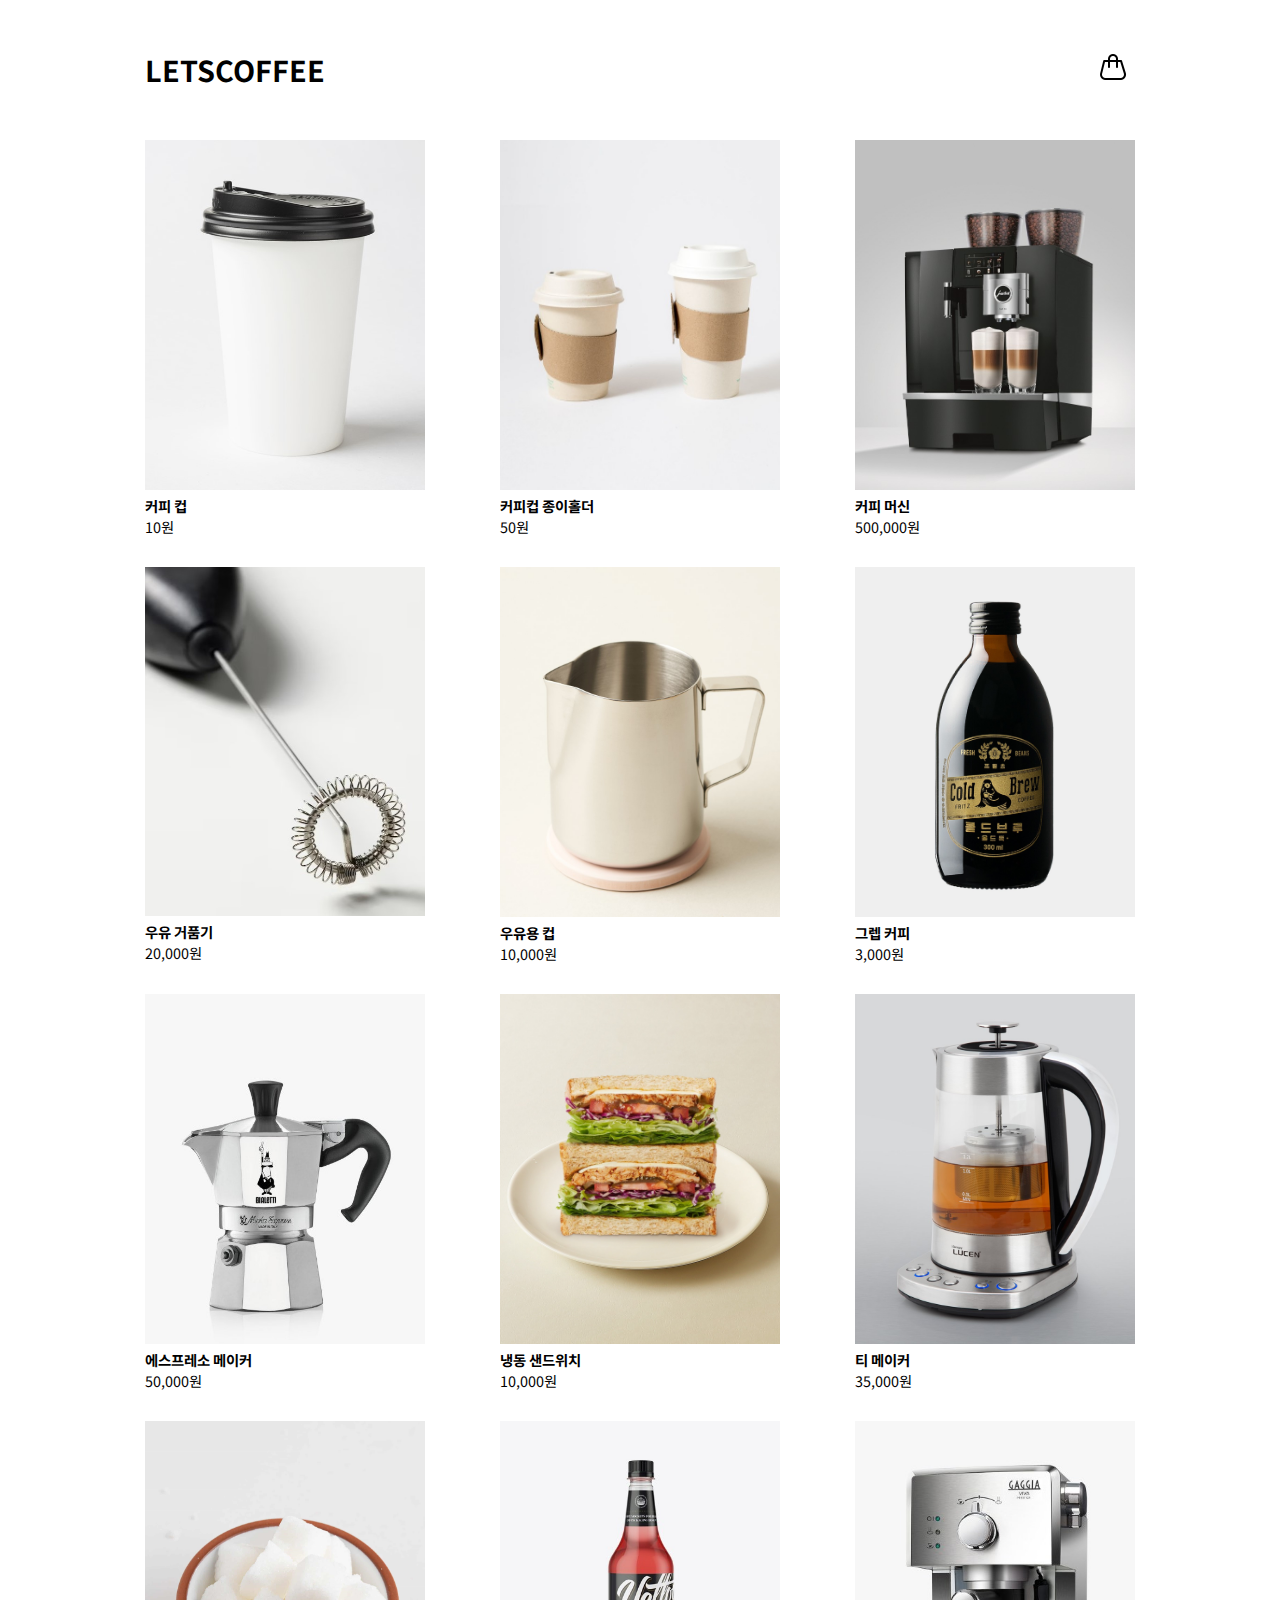
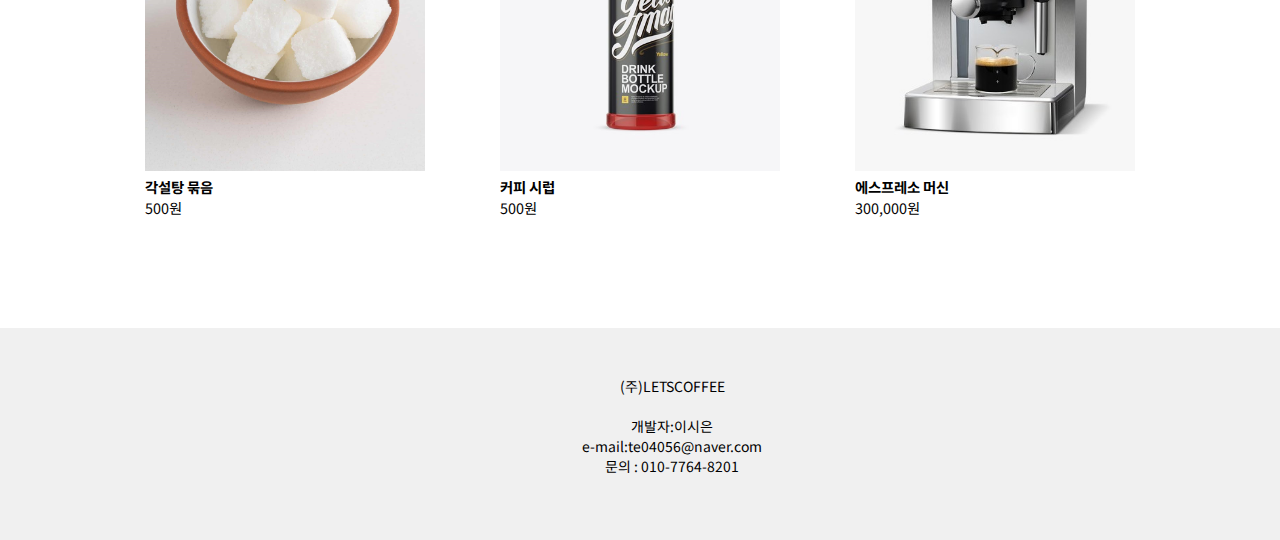
<file: index.html>
<!DOCTYPE html>
<html>
  <head>
    <link rel="preconnect" href="https://fonts.googleapis.com" />
    <link rel="preconnect" href="https://fonts.gstatic.com" crossorigin />
    <link
      href="https://fonts.googleapis.com/css2?family=Noto+Sans+KR:wght@100;200;300;400;500;600;700;800;900&display=swap"
      rel="stylesheet"
    />
    <link rel="stylesheet" href="index.css" />
  </head>
  <body>
    <div class="Wrap">
      <main class="App">
        <!-- <div class="Header">
          <h1>LETSCOFFEE</h1>
          <button type="button" class="Wish_button" onclick="wishFunction();">
            <img src="icon/shop.png" />
          </button>
        </div> -->
        <div id="Header"></div>
        <div class="Product_info"></div>
      </main>
    </div>
    <footer>
      <p>
        (주)LETSCOFFEE<br /><br />개발자:이시은<br />e-mail:te04056@naver.com<br />문의
        : 010-7764-8201
      </p>
    </footer>
  </body>
  <script>
    document.addEventListener("DOMContentLoaded", function () {
      fetch("header.html")
        .then((response) => response.text())
        .then((data) => {
          document.getElementById("Header").innerHTML = data;
        })
        .catch((error) => {
          console.log("헤더 가져오지 못하는 오류 발생", error);
        });
    });
    const xhr = new XMLHttpRequest();
    const method = "GET";
    const url = "products.json";
    // var param = {};
    xhr.open(method, url);
    xhr.send();
    var myStorage = window.localStorage;
    // myStorage.setItem("name", "sieun");
    // alert(myStorage.getItem("name"));

    xhr.onload = () => {
      //javascript 객체 생성
      const res = JSON.parse(xhr.responseText);

      if (xhr.status == 200) {
        if (res) {
          myStorage.setItem("json", JSON.stringify(res));
          console.log(myStorage.getItem("json"));

          for (var i = 0; res.length; i++) {
            // console.log(xhr.response);(

            // if (i % 3 == 0) {
            //   var wrap = document.createElement("div");
            //   wrap.setAttribute("class", "wrap");
            //   var targetDiv =
            //     document.getElementsByClassName("Product__info")[0];
            //   targetDiv.appendChild(wrap);
            //}

            var content = document.createElement("div");
            content.setAttribute("class", "product");

            var nameDiv = document.createElement("div");
            nameDiv.setAttribute("class", "name");
            var priceDiv = document.createElement("div");
            priceDiv.setAttribute("class", "price");
            var imgDiv = document.createElement("img");
            imgDiv.setAttribute("id", i + 1);
            imgDiv.style = "display: flex; width:280px";
            nameDiv.innerText = res[i].name;
            var price2 = res[i].price;
            var price3 =
              price2.toString().replace(/\B(?=(\d{3})+(?!\d))/g, ",") + "원";
            // price2.toString().replace(/\B(?=(\d{3})+(?!\d))/g, ",") + "원";

            priceDiv.innerText = price3;
            imgDiv.setAttribute("src", res[i].imageUrl);
            imgDiv.onclick = imgClick;

            var targetDiv = document.getElementsByClassName("Product_info")[0];
            targetDiv.appendChild(content);
            content.appendChild(imgDiv);
            content.appendChild(nameDiv);
            content.appendChild(priceDiv);

            // console.log(myStorage.getItem("json"));
            // myStorage.setItem("name", res[i].name);
            // myStorage.setItem("price", res[i].price);
            // myStorage.setItem("imageUrl", res[i].imageUrl);
          }
          //myStorage.setItem("height", "165");
          // param.name = "이시은";
          // console.log(param.name);

          // myStorage.setItem("a", "이시은");
          // console.log(myStorage.getItem("a"));
        }
      } else {
        console.error(xhr.status, xhr.statusText);
      }
    };

    function imgClick(e) {
      console.log(e.srcElement.id); //index
      var tempStorage = window.sessionStorage;
      var myStorage = window.localStorage.getItem("json");
      const res = JSON.parse(myStorage);
      tempStorage.setItem("seq", e.srcElement.id);
      tempStorage.setItem("name", res[e.srcElement.id - 1].name);

      // alert(res[e.srcElement.id - 1].name);
      // console.log(tempStorage.getItem("seq"));
      // alert("hi");
      // myStorage.setItem("name", res[0].name);
      // myStorage.setItem("price", res[0].price);
      // myStorage.setItem("imageUrl", res[0].imageUrl);
      location.href = "ProductInfo.html";
    }

    function wishFunction(obj) {
      location.href = "ShopList.html";
    }

    function indexhrefFunction(obj) {
      location.href = "index.html";
    }
  </script>
</html>
</file>
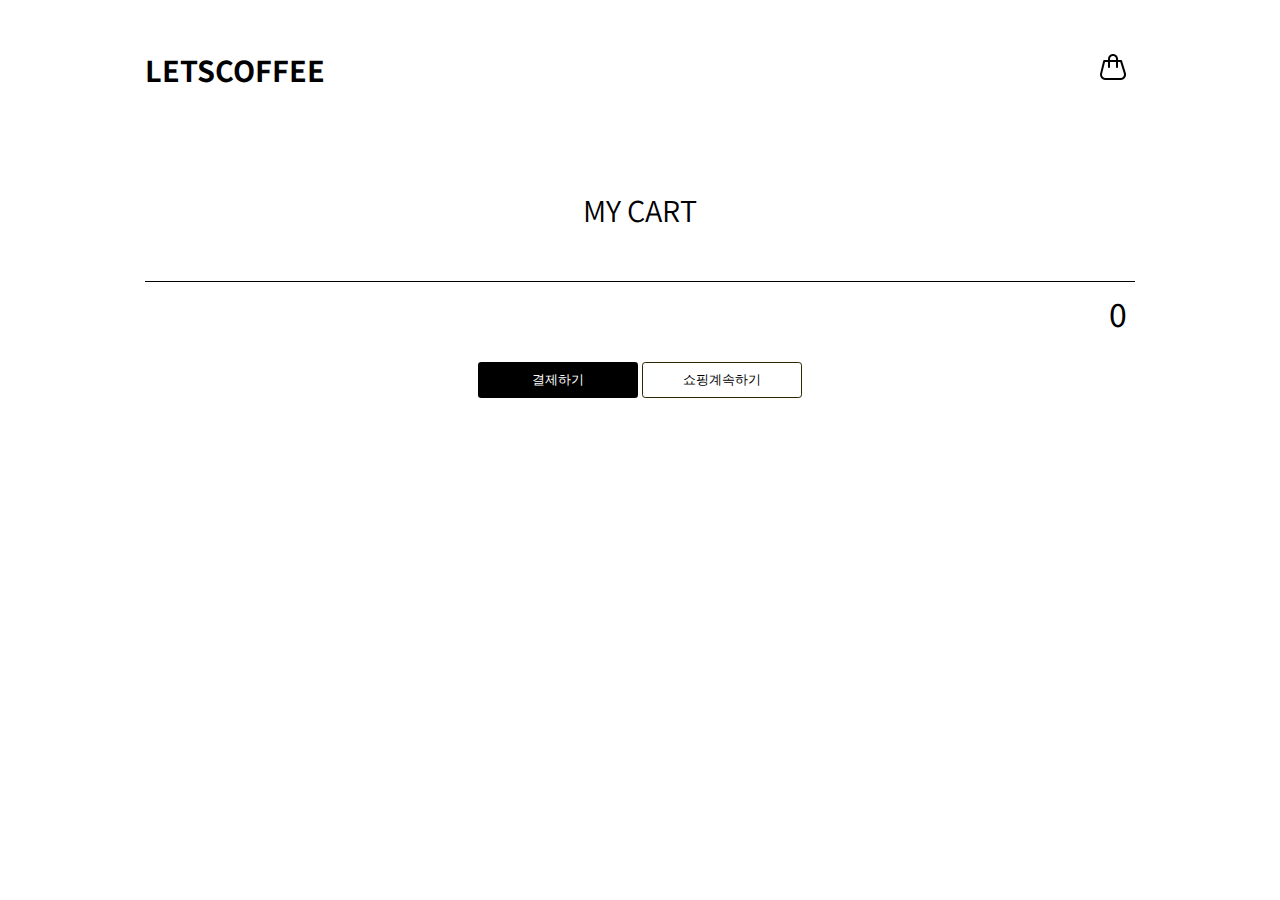
<file: ShopList.html>
<!DOCTYPE html>
<html>
  <head>
    <link rel="preconnect" href="https://fonts.googleapis.com" />
    <link rel="preconnect" href="https://fonts.gstatic.com" crossorigin />
    <link
      href="https://fonts.googleapis.com/css2?family=Noto+Sans+KR:wght@100;200;300;400;500;600;700;800;900&display=swap"
      rel="stylesheet"
    />
    <link rel="stylesheet" href="ShopList.css" />
  </head>
  <body>
  <div class="Wrap2">
    <div class="Wrap">
        <div id="Header"></div>
        <h1 id="Header_Mycart">MY CART</h1>
        <table class="WishList"></table>
        <div class="Button_layout">
          <button type="button" class="Pay_button" onclick="orderFunction();">
            결제하기
          </button>
          <button type="button" class="Continue_button" onclick="wishFunction();">
            쇼핑계속하기
          </button>
        </div>
      </body>
    </div>
  </div>
  <script>
    document.addEventListener("DOMContentLoaded", function () {
      fetch("header.html")
        .then((response) => response.text())
        .then((data) => {
          document.getElementById("Header").innerHTML = data;
        })
        .catch((error) => {
          console.log("헤더 가져오지 못하는 오류 발생", error);
        });
    });
    var tempStorage = window.sessionStorage;
    console.log("[tempStorage]");
    console.log(tempStorage);

    const xhr = new XMLHttpRequest();
    const method = "GET";
    const url = "products.json";
    xhr.open(method, url);
    xhr.send();
    var myStorage = window.localStorage;

    xhr.onload = () => {
      //javascript 객체 생성
      const res = JSON.parse(xhr.responseText);

      if (xhr.status == 200) {
        if (res) {
          myStorage.setItem("json", JSON.stringify(res));
          myStorage = myStorage.getItem("json");
          myStorage = JSON.parse(myStorage);
          console.log(myStorage);
          var count = 0;
          var compareList = Object.keys(tempStorage);
          var compareVal = Object.values(tempStorage);
          var thead = document.createElement("thead");
          var tr = document.createElement("tr");
          var th = document.createElement("th");
          // th.innerText = "사진";
          th.setAttribute("class", "tb_img");
          var th2 = document.createElement("th");
          // th2.innerText = "이름";
          th2.setAttribute("class", "tb_name");
          var th3 = document.createElement("th");
          // th3.innerText = "가격";
          th3.setAttribute("class", "tb_cost");
          thead.appendChild(tr);
          tr.appendChild(th);
          tr.appendChild(th2);
          tr.appendChild(th3);

          document.getElementsByClassName("WishList")[0].appendChild(thead);

          console.log("[compareList]");
          console.log(compareList);
          //console.log(""+compareVal); //여기까진 github pages에 들어옴
          console.log("[mystorage]");
          console.log(myStorage);
          var sum = 0;
          console.log("tempStorage.length : "+tempStorage.length);
          for (var i = 1; i < compareList.length; i++) {
            var tbody = document.createElement("tbody");
            var tr = document.createElement("tr");
       
            var th = document.createElement("td");
            th.setAttribute("class", "tb_name");
            var th2 = document.createElement("td");
            th2.setAttribute("class", "tb_img");
            var th3 = document.createElement("td");
            th3.setAttribute("class", "tb_cost");
            th3.innerText = compareVal[i].toString().replace(/\B(?=(\d{3})+(?!\d))/g, ",");
            var img = document.createElement("img");
            var index =  compareList[i] - 1;
            console.log("index : "+ index);
            console.log("[myStorage[index]]");
            console.log(myStorage[index]);
            img.src = myStorage[compareList[i] - 1].imageUrl;
            img.style =
              "display: block; margin: 0 auto; width:100px; height:100px;";

            th.innerText = myStorage[compareList[i] - 1].name;

            tbody.appendChild(tr);
            tr.appendChild(th2);
            tr.appendChild(th);
            tr.appendChild(th3);
            th2.appendChild(img);

            document.getElementsByClassName("WishList")[0].appendChild(tbody);

            console.log(myStorage[compareList[i] - 1].id);
            console.log(myStorage[compareList[i] - 1].name);
            sum = sum + Number(compareVal[i]);
            console.log(compareVal[i]);
            console.log(myStorage[compareList[i] - 1].imageUrl);
          }
          var tfoot = document.createElement("tfoot");
          var tr = document.createElement("tr");
          var th = document.createElement("td");
          // th.innerText = "Total";
          th.setAttribute("class", "tb_name");
          var th3 = document.createElement("td");
          var th2 = document.createElement("td");
          th2.setAttribute("id", "result");
          //sum.toString().replace(/\B(?=(\d{3})+(?!\d))/g, ",")
          //th2.innerText = sum;
          th2.innerText = sum.toString().replace(/\B(?=(\d{3})+(?!\d))/g, ",");
          tfoot.appendChild(tr);
          tr.appendChild(th);
          tr.appendChild(th3);
          tr.appendChild(th2);
          document.getElementsByClassName("WishList")[0].appendChild(tfoot);
        }
      } else {
        console.error(xhr.status, xhr.statusText);
      }
    };

    function orderFunction(obj) {
      alert(document.getElementById("result").innerText + "원 결제되었습니다!");
      tempStorage.clear();
      location.href = "index.html";
    }

    function wishFunction(obj) {
      location.href = "index.html";
    }
    //getElementsByClassName에서 index를 선택하지 않으면 오류가 남

    function indexhrefFunction(obj) {
      location.href = "index.html";
    }
  </script>
</html>
</file>
<file: index.css>
body {
  margin: 0;
}

div.Wrap {
  margin: 0;
  font-family: "Noto Sans KR", sans-serif;
  display: flex;
  justify-content: center;
}

/* div.Header {
  display: flex;
  justify-content: space-between;
} */

button {
  border: 0;
  opacity: 100%;
  background-color: transparent;
  transition: background 0.3s ease-in-out;
}

/* img {
  width: 2rem;
  display: block;
  padding-bottom: 5px;
} */

/* button:hover {
  opacity: 30%;
} */
div.Product_info {
  width: 990px;
  display: flex;
  flex-wrap: wrap;
  justify-content: space-between;
}
div.product {
  padding-bottom: 30px;
  font-size: 0.9rem;
}
div.name {
  font-weight: 700;
}

/* h1 {
  padding-bottom: 30px;
  padding-top: 30px;
  font-size: 1.8rem;
} */

footer {
  background-color: rgb(240, 240, 240);
  width: 100%;
  height: 100%;
  font-family: "Noto Sans KR", sans-serif;
  font-size: 0.875rem;
}

p {
  text-align: center;
  margin-top: 5rem;
  margin-bottom: auto;
  padding-left: 4rem;
  padding-top: 3rem;
  padding-bottom: 4rem;
}
</file>
<file: ShopList.css>
body {
  margin: 0;
  font-family: "Noto Sans KR", sans-serif;
  font-size: 1rem;
}

#Header_Mycart {
  text-align: center;
  font-weight: 350;
}

div.Wrap2 {
  display: flex;
  justify-content: center;
}

div.Wrap {
  margin: 0;
  font-family: "Noto Sans KR", sans-serif;
  display: flex;
  justify-content: center;
  flex-direction: column;
}

.tb_img {
  width: 2rem;
}
.tb_name {
  font-weight: 400;
  text-align: left;
  vertical-align: top;
  padding-left: 1rem;
}
.tb_cost {
  vertical-align: top;
  text-align: right;
}
#result {
  vertical-align: top;
  text-align: right;
  font-size: 2rem;
}

div.Button_layout {
  /* display: flex;
  flex-wrap: wrap; */
  display: flex;
  justify-content: center;
  margin-top: 1rem;
  /* width: 500px; */
}

.Pay_button:hover {
  background-color: rgb(255, 221, 0);
}

button.Pay_button {
  padding: 3px;
  width: 10rem;
  border: 0;
  opacity: 100%;
  background-color: black;
  color: white;
  transition: background 0.3s ease-in-out;
  /* flex: 1 1 40%; */
  margin: 0.1rem;
  padding: 0.1rem;
  border-radius: 0.2rem;
  padding-top: 0.5rem;
  padding-bottom: 0.5rem;
  text-align: center;
}

button.Continue_button {
  width: 10rem;
  border: 0.03rem solid;
  border-color: rgb(44, 38, 0);
  background-color: white;
  opacity: 100%;
  /* border-color: rgb(255, 221, 0); */
  color: black;
  transition: background 0.3s ease-in-out;
  /* flex: 1 1 40%; */
  margin: 0.1rem;
  border-radius: 0.2rem;
  padding-top: 0.5rem;
  padding-bottom: 0.5rem;
  display: inline-block;
}

table.WishList {
  font-size: 0.9rem;
  border-collapse: collapse;
}

td {
  border: 1.3px black solid;
  border-left: 0px;
  border-right: 0px;
  padding: 8px;
  /* border-top: 0px; */
}

tfoot td {
  border-bottom: 0px;
}
</file>
